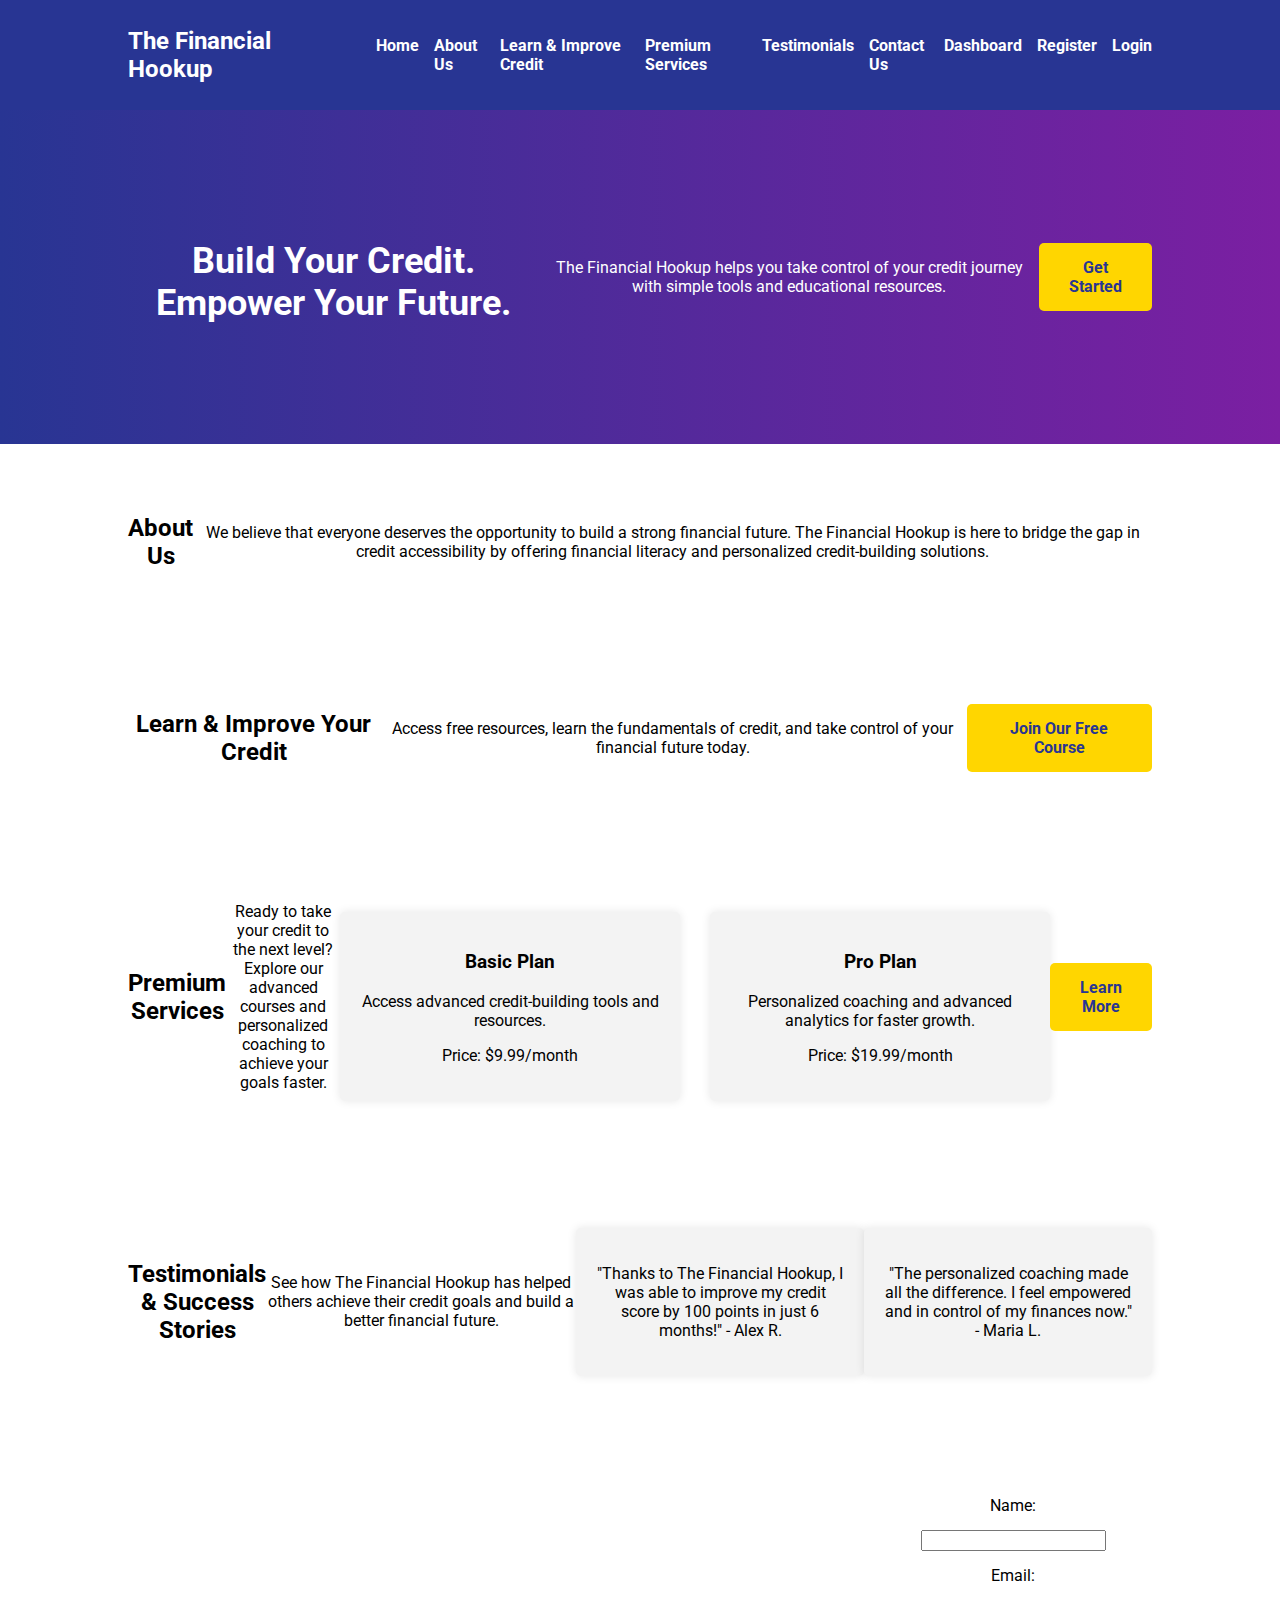
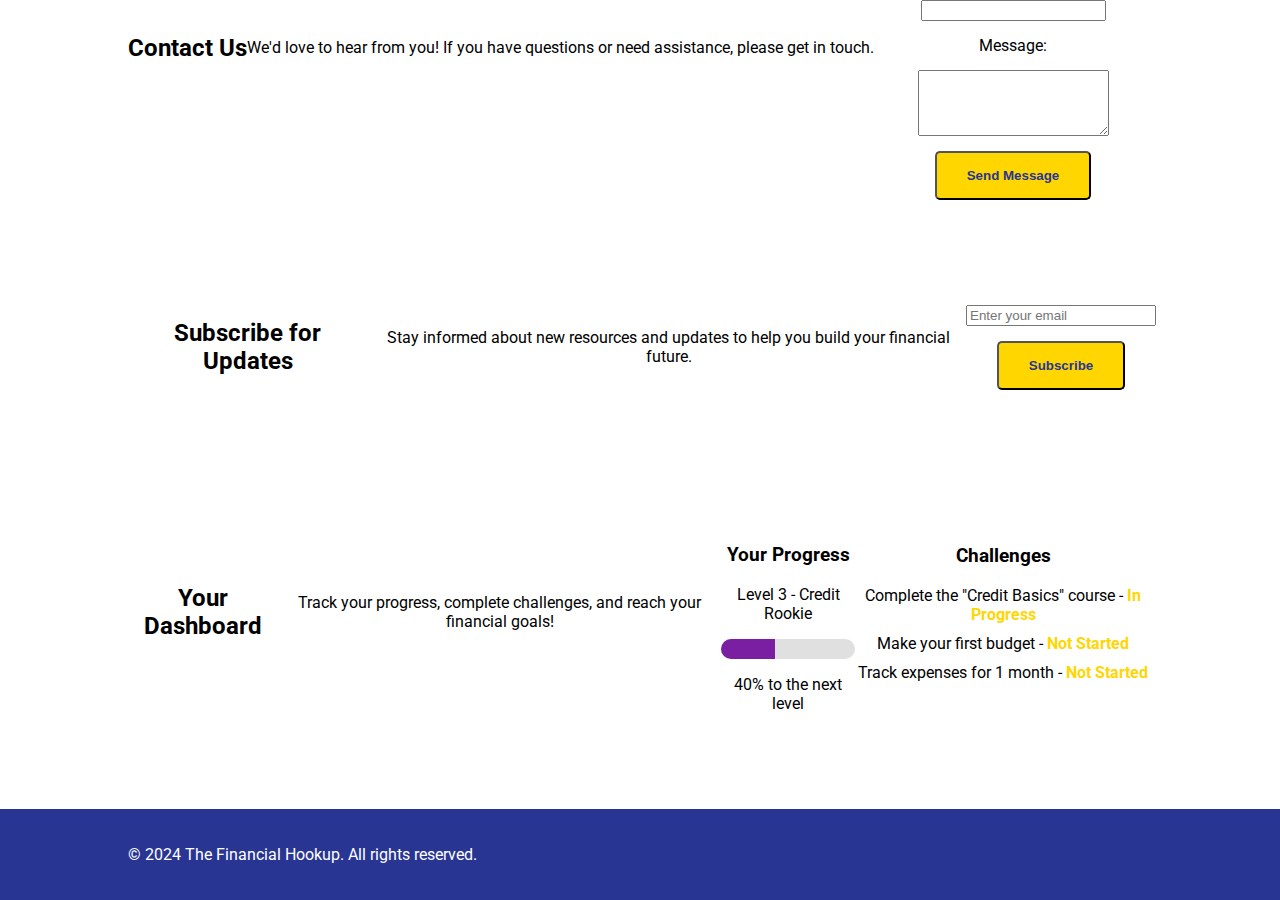
<file: index.html>
<!DOCTYPE html>
<html lang="en">
<head>
    <meta charset="UTF-8">
    <meta name="viewport" content="width=device-width, initial-scale=1.0">
    <title>The Financial Hookup</title>
    <link rel="stylesheet" href="styles.css">
    <link rel="preconnect" href="https://fonts.googleapis.com">
    <link rel="preconnect" href="https://fonts.gstatic.com" crossorigin>
    <link href="https://fonts.googleapis.com/css2?family=Roboto:wght@400;700&display=swap" rel="stylesheet">
</head>
<body>
    <header class="header">
        <div class="container">
            <div class="logo">
                <h1>The Financial Hookup</h1>
            </div>
            <nav class="nav">
                <ul>
                    <li><a href="#">Home</a></li>
                    <li><a href="#about">About Us</a></li>
                    <li><a href="#learn">Learn & Improve Credit</a></li>
                    <li><a href="#premium">Premium Services</a></li>
                    <li><a href="#testimonials">Testimonials</a></li>
                    <li><a href="#contact">Contact Us</a></li>
                    <li><a href="#dashboard">Dashboard</a></li>
                    <li><a href="register.html">Register</a></li>
                    <li><a href="login.html">Login</a></li>
                </ul>
            </nav>
        </div>
    </header>
    
    <main>
        <section class="hero">
            <div class="container">
                <h2>Build Your Credit. Empower Your Future.</h2>
                <p>The Financial Hookup helps you take control of your credit journey with simple tools and educational resources.</p>
                <a href="#learn" class="cta-button">Get Started</a>
            </div>
        </section>
        
        <section id="about" class="about">
            <div class="container">
                <h2>About Us</h2>
                <p>We believe that everyone deserves the opportunity to build a strong financial future. The Financial Hookup is here to bridge the gap in credit accessibility by offering financial literacy and personalized credit-building solutions.</p>
            </div>
        </section>
        
        <section id="learn" class="learn">
            <div class="container">
                <h2>Learn & Improve Your Credit</h2>
                <p>Access free resources, learn the fundamentals of credit, and take control of your financial future today.</p>
                <a href="#" class="cta-button">Join Our Free Course</a>
            </div>
        </section>
        
        <section id="premium" class="premium">
            <div class="container">
                <h2>Premium Services</h2>
                <p>Ready to take your credit to the next level? Explore our advanced courses and personalized coaching to achieve your goals faster.</p>
                <div class="premium-details">
                    <div class="premium-tier">
                        <h3>Basic Plan</h3>
                        <p>Access advanced credit-building tools and resources.</p>
                        <p>Price: $9.99/month</p>
                    </div>
                    <div class="premium-tier">
                        <h3>Pro Plan</h3>
                        <p>Personalized coaching and advanced analytics for faster growth.</p>
                        <p>Price: $19.99/month</p>
                    </div>
                </div>
                <a href="#" class="cta-button">Learn More</a>
            </div>
        </section>

        <section id="testimonials" class="testimonials">
            <div class="container">
                <h2>Testimonials & Success Stories</h2>
                <p>See how The Financial Hookup has helped others achieve their credit goals and build a better financial future.</p>
                <div class="testimonial">
                    <p>"Thanks to The Financial Hookup, I was able to improve my credit score by 100 points in just 6 months!" - Alex R.</p>
                </div>
                <div class="testimonial">
                    <p>"The personalized coaching made all the difference. I feel empowered and in control of my finances now." - Maria L.</p>
                </div>
            </div>
        </section>

        <section id="contact" class="contact">
            <div class="container">
                <h2>Contact Us</h2>
                <p>We'd love to hear from you! If you have questions or need assistance, please get in touch.</p>
                <form class="contact-form" action="contact.php" method="POST">
                    <label for="name">Name:</label>
                    <input type="text" id="name" name="name" required>

                    <label for="email">Email:</label>
                    <input type="email" id="email" name="email" required>

                    <label for="message">Message:</label>
                    <textarea id="message" name="message" rows="4" required></textarea>

                    <button type="submit" class="cta-button">Send Message</button>
                </form>
            </div>
        </section>

        <section id="subscribe" class="subscribe">
            <div class="container">
                <h2>Subscribe for Updates</h2>
                <p>Stay informed about new resources and updates to help you build your financial future.</p>
                <form class="subscribe-form" action="subscribe.php" method="POST">
                    <input type="email" id="subscribe-email" name="subscribe-email" placeholder="Enter your email" required>
                    <button type="submit" class="cta-button">Subscribe</button>
                </form>
            </div>
        </section>

        <section id="dashboard" class="dashboard">
            <div class="container">
                <h2>Your Dashboard</h2>
                <p>Track your progress, complete challenges, and reach your financial goals!</p>
                <div class="progress">
                    <h3>Your Progress</h3>
                    <p>Level 3 - Credit Rookie</p>
                    <div class="progress-bar">
                        <div class="progress-bar-fill" style="width: 40%;"></div>
                    </div>
                    <p>40% to the next level</p>
                </div>
                <div class="challenges">
                    <h3>Challenges</h3>
                    <ul>
                        <li>Complete the "Credit Basics" course - <span class="status">In Progress</span></li>
                        <li>Make your first budget - <span class="status">Not Started</span></li>
                        <li>Track expenses for 1 month - <span class="status">Not Started</span></li>
                    </ul>
                </div>
            </div>
        </section>
    </main>
    
    <footer class="footer">
        <div class="container">
            <p>&copy; 2024 The Financial Hookup. All rights reserved.</p>
        </div>
    </footer>
</body>
</html>
</file>
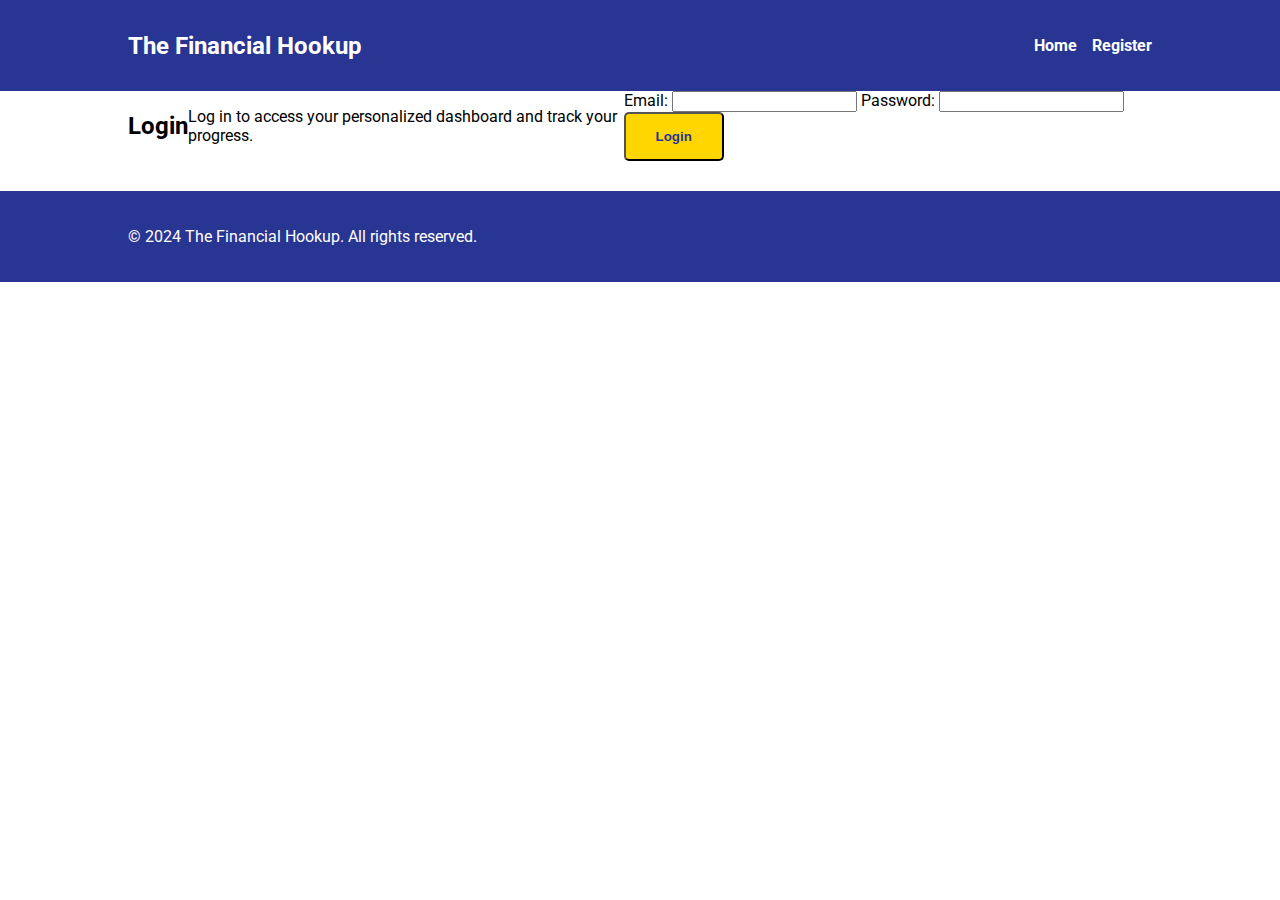
<file: login.html>
<!DOCTYPE html>
<html lang="en">
<head>
    <meta charset="UTF-8">
    <meta name="viewport" content="width=device-width, initial-scale=1.0">
    <title>Login - The Financial Hookup</title>
    <link rel="stylesheet" href="styles.css">
    <link rel="preconnect" href="https://fonts.googleapis.com">
    <link rel="preconnect" href="https://fonts.gstatic.com" crossorigin>
    <link href="https://fonts.googleapis.com/css2?family=Roboto:wght@400;700&display=swap" rel="stylesheet">
</head>
<body>
    <header class="header">
        <div class="container">
            <div class="logo">
                <h1>The Financial Hookup</h1>
            </div>
            <nav class="nav">
                <ul>
                    <li><a href="index.html">Home</a></li>
                    <li><a href="register.html">Register</a></li>
                </ul>
            </nav>
        </div>
    </header>
    
    <main>
        <section class="login">
            <div class="container">
                <h2>Login</h2>
                <p>Log in to access your personalized dashboard and track your progress.</p>
                <form class="login-form" action="login.php" method="POST">
                    <label for="email">Email:</label>
                    <input type="email" id="email" name="email" required>

                    <label for="password">Password:</label>
                    <input type="password" id="password" name="password" required>

                    <button type="submit" class="cta-button">Login</button>
                </form>
            </div>
        </section>
    </main>
    
    <footer class="footer">
        <div class="container">
            <p>&copy; 2024 The Financial Hookup. All rights reserved.</p>
        </div>
    </footer>
</body>
</html>
</file>
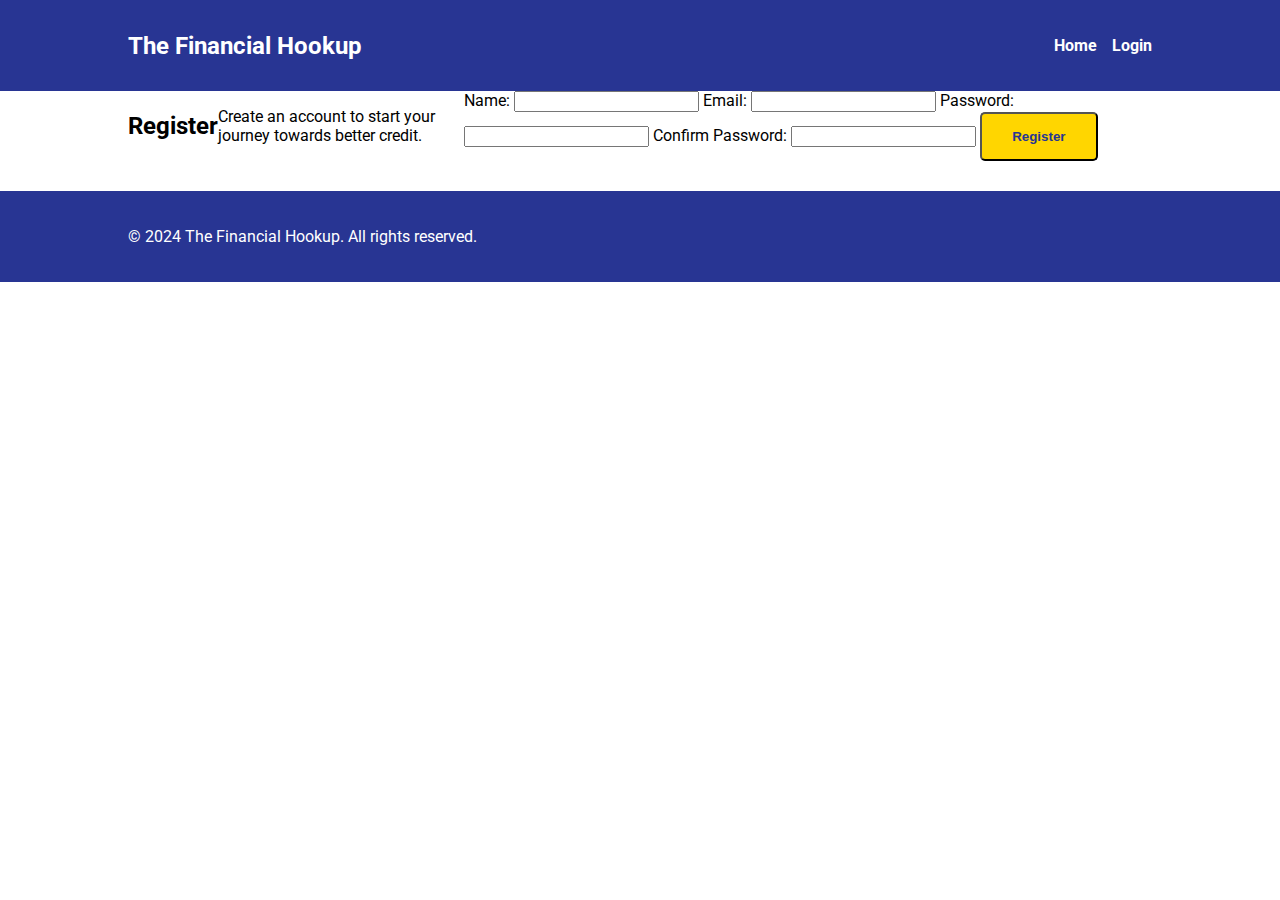
<file: register.html>
<!DOCTYPE html>
<html lang="en">
<head>
    <meta charset="UTF-8">
    <meta name="viewport" content="width=device-width, initial-scale=1.0">
    <title>Register - The Financial Hookup</title>
    <link rel="stylesheet" href="styles.css">
    <link rel="preconnect" href="https://fonts.googleapis.com">
    <link rel="preconnect" href="https://fonts.gstatic.com" crossorigin>
    <link href="https://fonts.googleapis.com/css2?family=Roboto:wght@400;700&display=swap" rel="stylesheet">
</head>
<body>
    <header class="header">
        <div class="container">
            <div class="logo">
                <h1>The Financial Hookup</h1>
            </div>
            <nav class="nav">
                <ul>
                    <li><a href="index.html">Home</a></li>
                    <li><a href="login.html">Login</a></li>
                </ul>
            </nav>
        </div>
    </header>
    
    <main>
        <section class="register">
            <div class="container">
                <h2>Register</h2>
                <p>Create an account to start your journey towards better credit.</p>
                <form class="register-form" action="register.php" method="POST">
                    <label for="name">Name:</label>
                    <input type="text" id="name" name="name" required>

                    <label for="email">Email:</label>
                    <input type="email" id="email" name="email" required>

                    <label for="password">Password:</label>
                    <input type="password" id="password" name="password" required>

                    <label for="confirm-password">Confirm Password:</label>
                    <input type="password" id="confirm-password" name="confirm-password" required>

                    <button type="submit" class="cta-button">Register</button>
                </form>
            </div>
        </section>
    </main>
    
    <footer class="footer">
        <div class="container">
            <p>&copy; 2024 The Financial Hookup. All rights reserved.</p>
        </div>
    </footer>
</body>
</html>
</file>
<file: styles.css>
body {
    font-family: 'Roboto', sans-serif;
    margin: 0;
    padding: 0;
    box-sizing: border-box;
}

.header {
    background-color: #283593;
    color: white;
    padding: 20px 0;
}

.container {
    width: 80%;
    margin: 0 auto;
    display: flex;
    justify-content: space-between;
    align-items: center;
}

.logo h1 {
    margin: 0;
    font-size: 24px;
}

.nav ul {
    list-style: none;
    display: flex;
    gap: 15px;
}

.nav a {
    color: white;
    text-decoration: none;
    font-weight: bold;
}

.hero {
    background: linear-gradient(to right, #283593, #7b1fa2);
    color: white;
    text-align: center;
    padding: 100px 0;
}

.hero h2 {
    font-size: 36px;
    margin-bottom: 20px;
}

.cta-button {
    background-color: #ffd600;
    color: #283593;
    padding: 15px 30px;
    text-decoration: none;
    font-weight: bold;
    border-radius: 5px;
}

.about, .learn, .premium, .testimonials, .contact, .subscribe, .dashboard {
    padding: 50px 0;
    text-align: center;
}

.premium .premium-details {
    display: flex;
    justify-content: center;
    gap: 30px;
    margin-top: 20px;
}

.premium .premium-tier {
    background-color: #f3f3f3;
    padding: 20px;
    width: 300px;
    border-radius: 5px;
    box-shadow: 0 0 10px rgba(0, 0, 0, 0.1);
}

.testimonials .testimonial {
    background-color: #f3f3f3;
    padding: 20px;
    margin: 20px auto;
    width: 60%;
    border-radius: 5px;
    box-shadow: 0 0 10px rgba(0, 0, 0, 0.1);
}

.contact-form, .subscribe-form {
    display: flex;
    flex-direction: column;
    align-items: center;
    gap: 15px;
    max-width: 500px;
    margin: 0 auto;
}

.contact-form label, .subscribe-form input, .contact-form textarea {
    width: 100%;
}

.progress {
    margin-top: 30px;
}

.progress-bar {
    background-color: #e0e0e0;
    width: 100%;
    height: 20px;
    border-radius: 10px;
    overflow: hidden;
    margin: 10px 0;
}

.progress-bar-fill {
    background-color: #7b1fa2;
    height: 100%;
    width: 0;
    transition: width 0.5s;
}

.challenges ul {
    list-style: none;
    padding: 0;
}

.challenges li {
    margin: 10px 0;
}

.status {
    font-weight: bold;
    color: #ffd600;
}

.footer {
    background-color: #283593;
    color: white;
    text-align: center;
    padding: 20px 0;
    margin-top: 30px;
}
</file>
